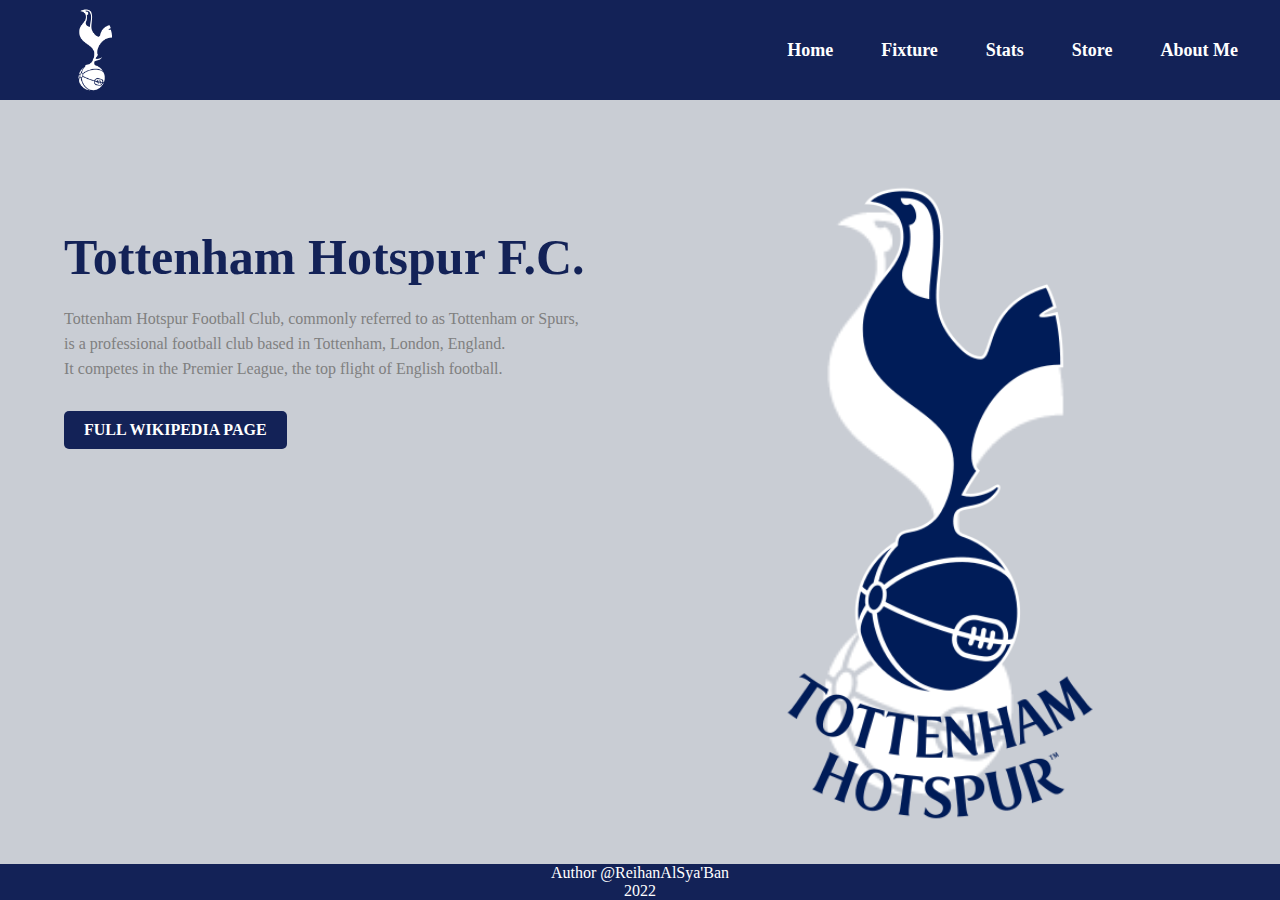
<file: index.html>
<!DOCTYPE html>
<html lang="en">
<head>
	<meta charset="UTF-8">
	<meta name="viewport" content="width=device-width, initial-scale=1.0">
	<title>Posttest 2 - saban</title>
    <link rel="stylesheet" href="style.css">
</head>
<body>
    <div class="mainpage">
        <nav class="navbar">
            <img src="logo.png" class="logo">
            <ul>
                <li><a href="index.html"><b>Home</b></a></li>
                <li><a href="#"><b>Fixture</b></a></li>
                <li><a href="#"><b>Stats</b></a></li>
                <li><a href="#"><b>Store</b></a></li>
                <li><a href="about.html"><b>About Me</b></a></li>
            </ul>
        </nav>
        <div class="content">
            <h1>Tottenham Hotspur F.C.</h1>
            <p>Tottenham Hotspur Football Club, commonly referred to as Tottenham or Spurs,</p>
            <p>is a professional football club based in Tottenham, London, England.</p>
            <p>It competes in the Premier League, the top flight of English football.</p>
        <a href="https://en.wikipedia.org/wiki/Tottenham_Hotspur_F.C." target="_blank">FULL WIKIPEDIA PAGE</a>
        </div>

        <div class="images">
            <img src="logo.png" class="white">
            <img src="logo2.png" class="blue">
        </div>
        <div class="footer">
        <footer>
            <p>Author   @ReihanAlSya'Ban</p>
            <p>2022</p>
        </footer>
        </div>
    </div>
</body>
</html>
</file>
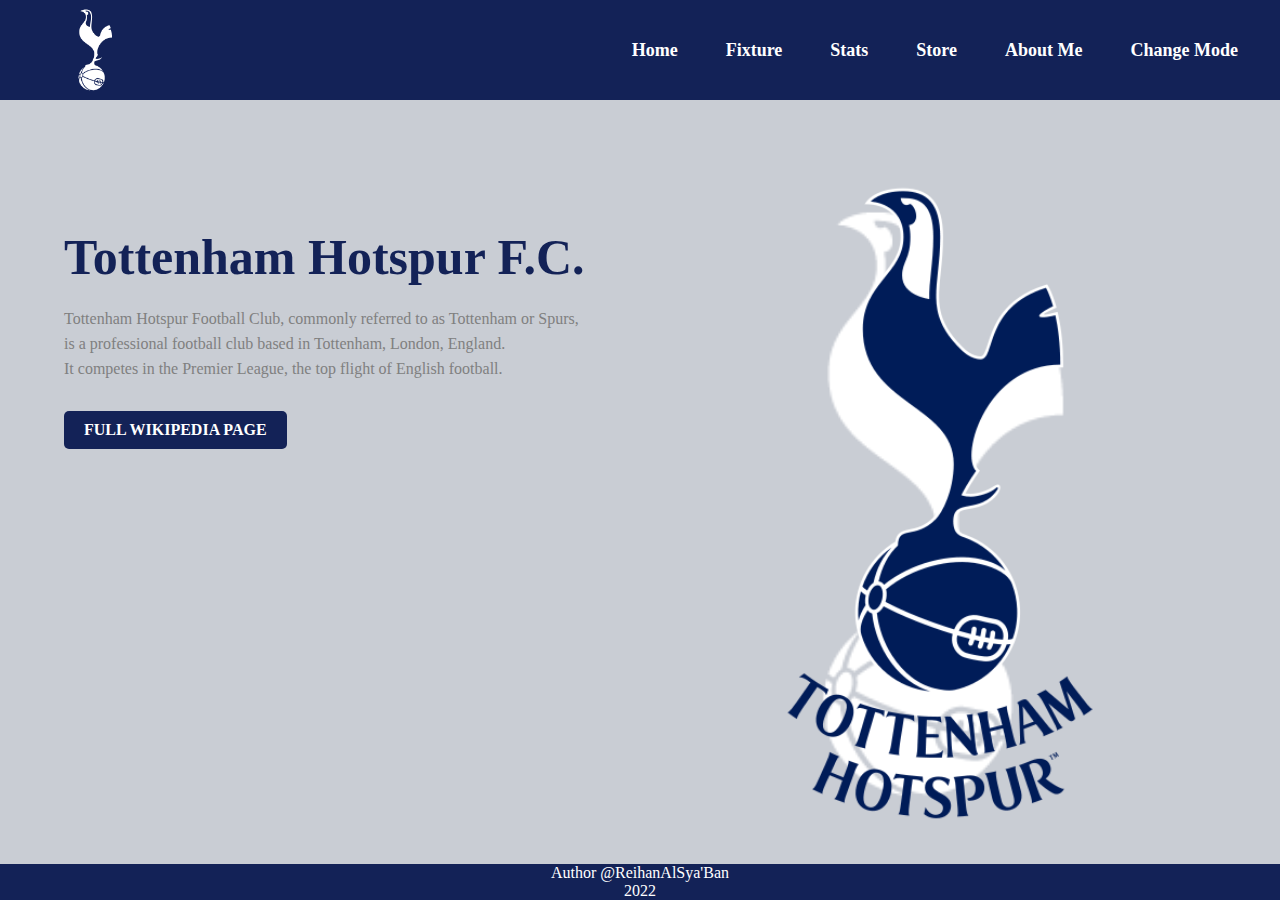
<file: posttest3/index.html>
<!DOCTYPE html>
<html lang="en" data-theme="light">
<head>
	<meta charset="UTF-8">
	<meta name="viewport" content="width=device-width, initial-scale=1.0">
	<title>Posttest 3 - saban</title>
    <link rel="stylesheet" href="style.css">
</head>
<body>
    <div class="mainpage">
        <nav class="navbar">
            <img src="logo.png" class="logo">
            <ul>
                <li><a href="index.html"><b>Home</b></a></li>
                <li><a href="#"><b>Fixture</b></a></li>
                <li><a href="#"><b>Stats</b></a></li>
                <li><a href="#"><b>Store</b></a></li>
                <li><a href="about.html"><b>About Me</b></a></li>
                <li><a id="darkmode-toggle"><b>Change Mode</b></a></li>
            </ul>
        </nav>
        <div class="content">
            <h1>Tottenham Hotspur F.C.</h1>
            <p>Tottenham Hotspur Football Club, commonly referred to as Tottenham or Spurs,</p>
            <p>is a professional football club based in Tottenham, London, England.</p>
            <p>It competes in the Premier League, the top flight of English football.</p>
            <a href="https://en.wikipedia.org/wiki/Tottenham_Hotspur_F.C." target="_blank" onclick="ppbox()">FULL WIKIPEDIA PAGE</a>
        </div>

        <div class="images">
            <img src="logo.png" class="white">
            <img src="logo2.png" class="blue">
        </div>

        <div class="footer">
            <footer>
                <p>Author   @ReihanAlSya'Ban</p>
                <p>2022</p>
            </footer>
        </div>
    </div>

    <script src="https://code.jquery.com/jquery-3.6.1.min.js" integrity="sha256-o88AwQnZB+VDvE9tvIXrMQaPlFFSUTR+nldQm1LuPXQ=" crossorigin="anonymous"></script>
    <script>
        $(document).ready(function() {
          const darkmodeToggle = document.getElementById('darkmode-toggle')
          darkmodeToggle.addEventListener('click', function() {
            const theme = $('html').attr('data-theme');
            if(theme == 'light') {
              // * CHANGE TO DARK
              $('html').css({'filter': 'invert(1)'})
              $('html').attr('data-theme', 'dark');
              $('ul').addClass('dark-mode');
            } else {
              // * CHANGE TO LIGHT
              $('html').removeAttr('style');
              $('html').attr('data-theme', 'light')
              $('ul').removeClass('dark-mode');
            }
          });
        });
    </script>
    <script>
        function ppbox(){
            alert("Anda akan melanjutkan ke Halaman Lain !!!")
        }
    </script>
</body>
</html>
</file>
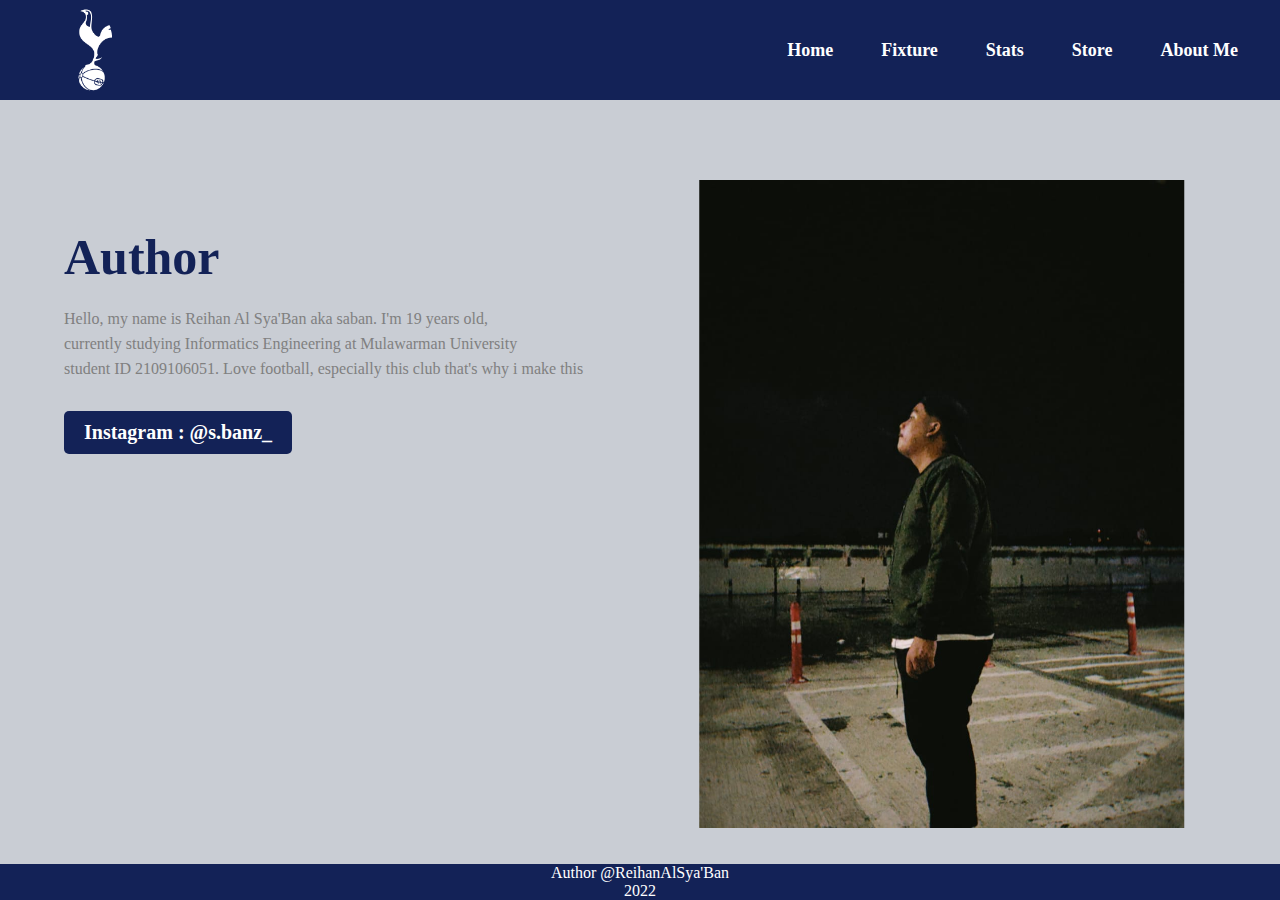
<file: about.html>
<!DOCTYPE html>
<html lang="en">
<head>
	<meta charset="UTF-8">
	<meta name="viewport" content="width=device-width, initial-scale=1.0">
	<title>Posttest 2 - saban</title>
    <link rel="stylesheet" href="style.css">
</head>
<body>
    <div class="mainpage">
        <nav class="navbar">
            <img src="logo.png" class="logo">
            <ul>
                <li><a href="index.html"><b>Home</b></a></li>
                <li><a href="#"><b>Fixture</b></a></li>
                <li><a href="#"><b>Stats</b></a></li>
                <li><a href="#"><b>Store</b></a></li>
                <li><a href="about.html"><b>About Me</b></a></li>
            </ul>
        </nav>
        <div class="content">
            <h1>Author</h1>
            <p>Hello, my name is Reihan Al Sya'Ban aka saban. I'm 19 years old, </p>
            <p>currently studying Informatics Engineering at Mulawarman University</p>
            <p>student ID 2109106051. Love football, especially this club that's why i make this</p>
            <h2><a href="https://www.instagram.com/s.banz__/" target="_blank">Instagram : @s.banz_</a></h2>
        </div>

        <div class="images">
            <img src="logo.png" class="white">
            <img src="img.jpeg" class="blue">
        </div>
        <div class="footer">
        <footer>
            <p>Author   @ReihanAlSya'Ban</p>
            <p>2022</p>
        </footer>
        </div>
    </div>
</body>
</html>
</file>
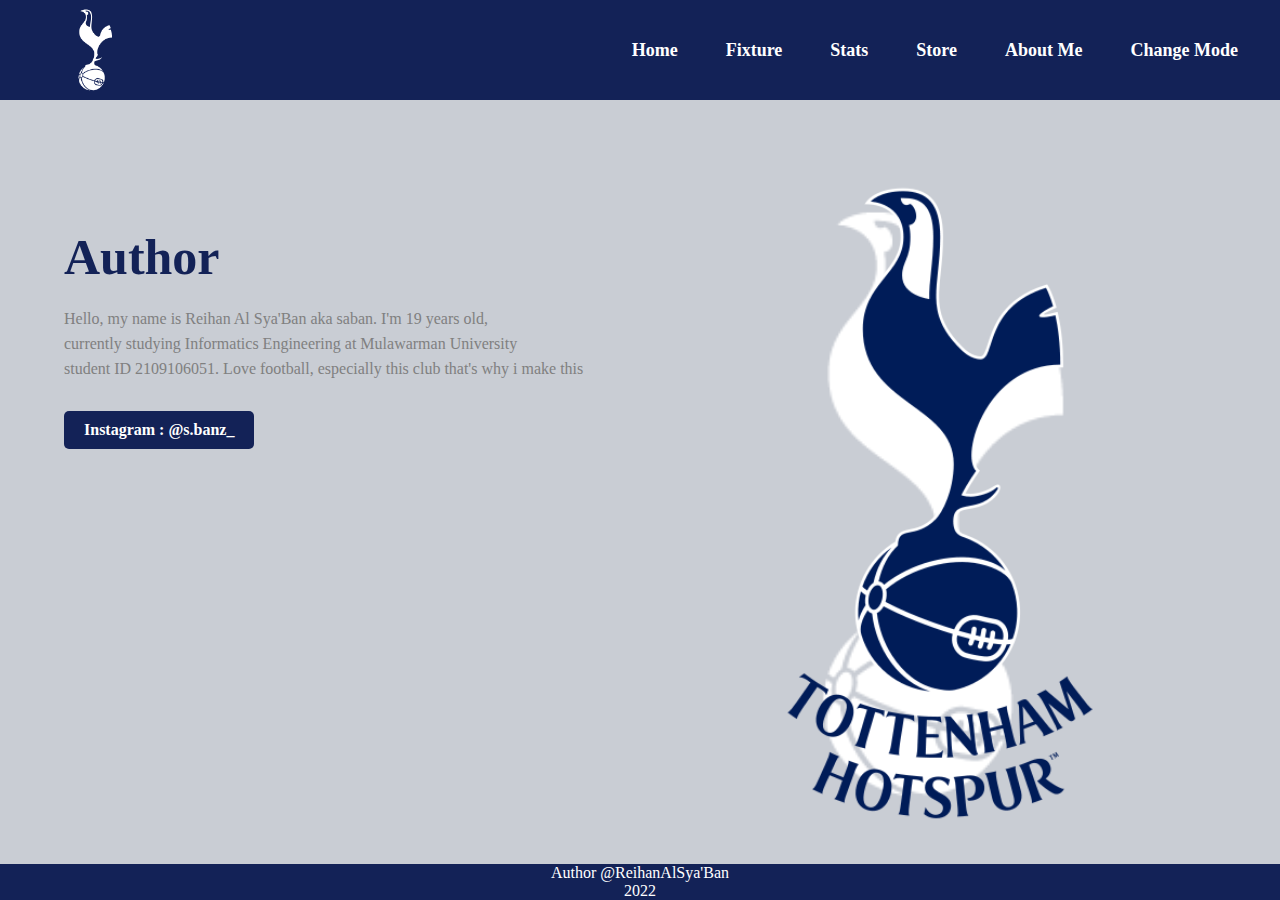
<file: posttest3/about.html>
<!DOCTYPE html>
<html lang="en" data-theme="light">
<head>
	<meta charset="UTF-8">
	<meta name="viewport" content="width=device-width, initial-scale=1.0">
	<title>Posttest 3 - saban</title>
    <link rel="stylesheet" href="style.css">
</head>
<body>
    <div class="mainpage">
        <nav class="navbar">
            <img src="logo.png" class="logo">
            <ul>
                <li><a href="index.html"><b>Home</b></a></li>
                <li><a href="#"><b>Fixture</b></a></li>
                <li><a href="#"><b>Stats</b></a></li>
                <li><a href="#"><b>Store</b></a></li>
                <li><a href="about.html"><b>About Me</b></a></li>
                <li><a id="darkmode-toggle"><b>Change Mode</b></a></li>
            </ul>
        </nav>
        <div class="content">
            <h1>Author</h1>
            <p>Hello, my name is Reihan Al Sya'Ban aka saban. I'm 19 years old, </p>
            <p>currently studying Informatics Engineering at Mulawarman University</p>
            <p>student ID 2109106051. Love football, especially this club that's why i make this</p>
            <a href="https://www.instagram.com/s.banz__/" target="_blank" onclick="ppbox()">Instagram : @s.banz_</a>
        </div>

        <div class="images">
            <img src="logo.png" class="white">
            <img src="logo2.png" class="blue">
        </div>
        <div class="footer">
            <p>Author   @ReihanAlSya'Ban</p>
            <p>2022</p>
        </div>
    </div>

    <script src="https://code.jquery.com/jquery-3.6.1.min.js" integrity="sha256-o88AwQnZB+VDvE9tvIXrMQaPlFFSUTR+nldQm1LuPXQ=" crossorigin="anonymous"></script>
    <script>
        $(document).ready(function() {
          const darkmodeToggle = document.getElementById('darkmode-toggle')
          darkmodeToggle.addEventListener('click', function() {
            const theme = $('html').attr('data-theme');
            if(theme == 'light') {
              // * CHANGE TO DARK
              $('html').css({'filter': 'invert(1)'})
              $('html').attr('data-theme', 'dark');
              $('ul').addClass('dark-mode');
            } else {
              // * CHANGE TO LIGHT
              $('html').removeAttr('style');
              $('html').attr('data-theme', 'light')
              $('ul').removeClass('dark-mode');
            }
          });
        });
    </script>
    <script>
        function ppbox(){
            alert("Anda akan melanjutkan ke Halaman Lain !!!")
        }
    </script>
</body>
</html>
</file>
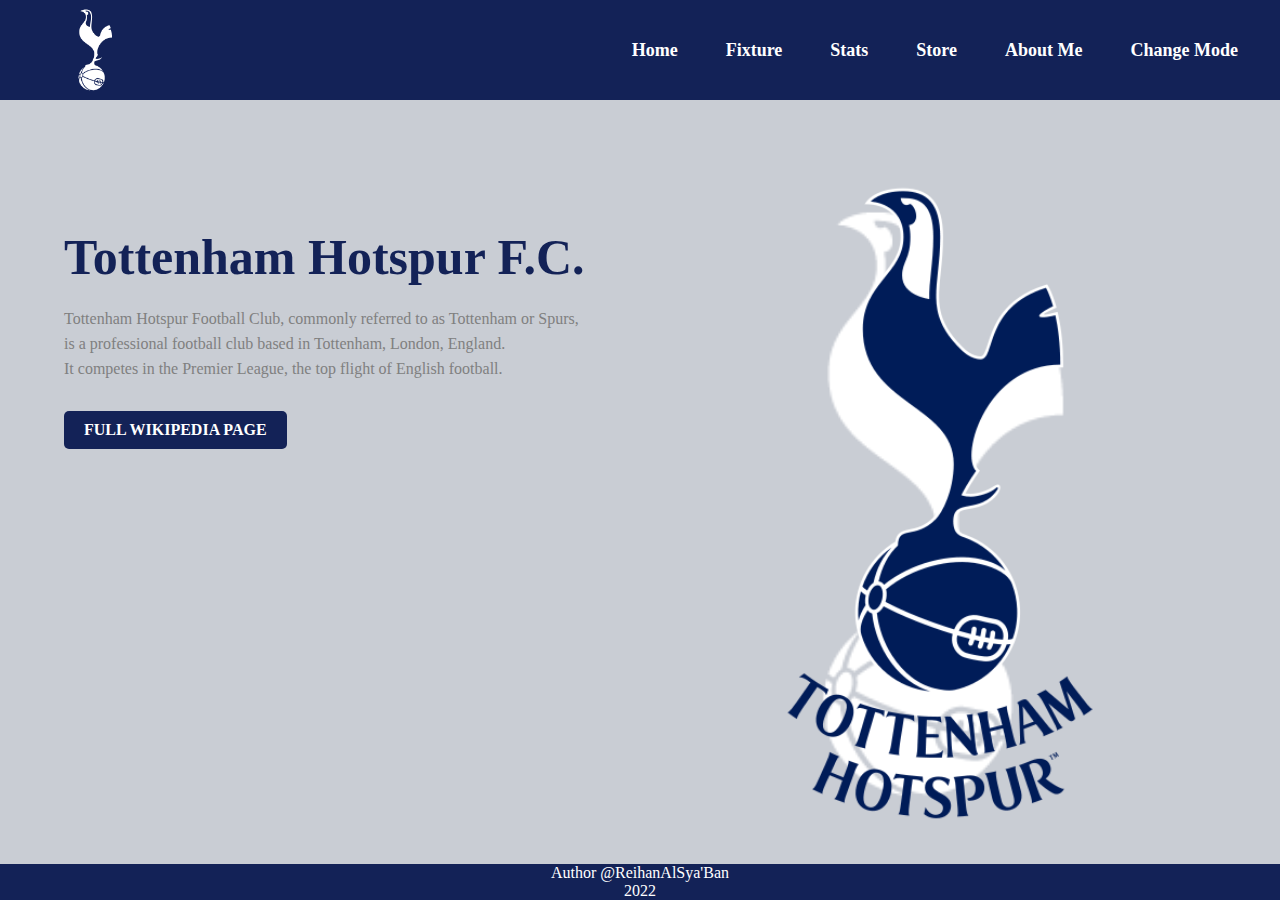
<file: posttest3/test.html>
<!DOCTYPE html>
<html lang="en" data-theme="light">
<head>
	<meta charset="UTF-8">
	<meta name="viewport" content="width=device-width, initial-scale=1.0">
	<title>Posttest 3 - saban</title>
    <link rel="stylesheet" href="style.css">
</head>
<body>
    <div class="mainpage">
        <nav class="navbar">
            <img src="logo.png" class="logo">
            <ul>
                <li><a href="index.html"><b>Home</b></a></li>
                <li><a href="#"><b>Fixture</b></a></li>
                <li><a href="#"><b>Stats</b></a></li>
                <li><a href="#"><b>Store</b></a></li>
                <li><a href="about.html"><b>About Me</b></a></li>
                <li><a id="darkmode-toggle"><b>Change Mode</b></a></li>
            </ul>
        </nav>
        <div class="content">
            <h1>Tottenham Hotspur F.C.</h1>
            <p>Tottenham Hotspur Football Club, commonly referred to as Tottenham or Spurs,</p>
            <p>is a professional football club based in Tottenham, London, England.</p>
            <p>It competes in the Premier League, the top flight of English football.</p>
            <a href="https://en.wikipedia.org/wiki/Tottenham_Hotspur_F.C." target="_blank" onclick="ppbox()">FULL WIKIPEDIA PAGE</a>
        </div>

        <div class="images">
            <img src="logo.png" class="white">
            <img src="logo2.png" class="blue">
        </div>

        <div class="footer">
            <footer>
                <p>Author   @ReihanAlSya'Ban</p>
                <p>2022</p>
            </footer>
        </div>
    </div>

    <script src="https://code.jquery.com/jquery-3.6.1.min.js" integrity="sha256-o88AwQnZB+VDvE9tvIXrMQaPlFFSUTR+nldQm1LuPXQ=" crossorigin="anonymous"></script>
    <script>
        $(document).ready(function() {
          const darkmodeToggle = document.getElementById('darkmode-toggle')
          darkmodeToggle.addEventListener('click', function() {
            const theme = $('html').attr('data-theme');
            if(theme == 'light') {
              // * CHANGE TO DARK
              $('html').css({'filter': 'invert(1)'})
              $('html').attr('data-theme', 'dark');
              $('ul').addClass('dark-mode');
            } else {
              // * CHANGE TO LIGHT
              $('html').removeAttr('style');
              $('html').attr('data-theme', 'light')
              $('ul').removeClass('dark-mode');
            }
          });
        });
    </script>
    <script>
        function ppbox(){
            alert("Anda akan melanjutkan ke Halaman Lain !!!")
        }
    </script>
    <script>
        function ppbox(){
            alert("anda sangat mengontol")
        }
    </script>
</body>
</html>
</file>
<file: style.css>
*{
    padding: 0;
    margin: 0;
}

.mainpage{
    position: relative;
    width: 100%;
    height: 100vh;
    background: #c9cdd4;
}

.navbar{
    height: 100px;
    width: 100%;
    background: #132257;
}

.logo{
    width: 90px;
    height: auto;
    padding: 5px 50px;
}

.navbar ul{
    float: right;
    margin-right: 20px;
}

.navbar ul li{
    list-style: none;
    margin: 0 10px;
    display: inline-block;
    line-height: 100px;
}

.navbar ul li a{
    text-decoration: none;
    color: white;
    padding: 6px 12px;
    font-size: 18px;
    transition: .7s;
}

.navbar ul li a.active,
.navbar ul li a:hover{
    background: #d9ed23;
    color: #132257;
    border-radius: 2px;
}

.content{
    margin-left: 5%;
    margin-top: 10%;
}

.content h1{
    font-size: 50px;
    color: #132257;
    margin-bottom: 20px;
}

.content p{
    color: grey;
    line-height: 25px;
}

.content h2{
    font-size: 20px;
    color: #132257;
}

.content a{
    background: #132257;
    padding: 10px 20px;
    text-decoration: none;
    font-weight: bold;
    color: white;
    display: inline-block;
    margin: 30px 0px;
    border-radius: 5px;
    transition: .5s;
}

.content a.active,
.content a:hover{
    background: #d9ed23;
    color: #132257;
    border-radius: 5px;
}

.images{
    width: 45%;
    height: 80%;
    position: absolute;
    bottom: 0;
    right: 50px;
}

.images img{
    height: 90%;
    position: absolute;
    left: 50%;
    bottom: 10;
    transform: translateX(-50%);
    transition: bottom 1s, left 1s;
}

.images:hover .blue{
    left: 45%;
}

.footer{
    position: fixed;
    left: 0;
    bottom: 0;
    width: 100%;
    background-color: #132257;
    color: white;
    text-align: center;
}
</file>
<file: posttest3/style.css>
*{
    padding: 0;
    margin: 0;
}

.mainpage{
    position: fixed;
    width: 100%;
    height: 100%;
    background: #c9cdd4;
}

.navbar{
    height: 100px;
    width: 100%;
    background: #132257;
}

.logo{
    width: 90px;
    height: auto;
    padding: 5px 50px;
}

.navbar ul{
    float: right;
    margin-right: 20px;
}

.navbar ul li{
    list-style: none;
    margin: 0 10px;
    display: inline-block;
    line-height: 100px;
}

.navbar ul li a{
    text-decoration: none;
    color: white;
    padding: 6px 12px;
    font-size: 18px;
    transition: .7s;
}

.navbar ul.dark-mode li a.active,
.navbar ul.dark-mode li a:hover{
    background: #c9cdd4;
    color: #132257;
    border-radius: 2px;
}

.navbar ul li a.active,
.navbar ul li a:hover{
    background: #d9ed23;
    color: #132257;
    border-radius: 2px;
}

.content{
    margin-left: 5%;
    margin-top: 10%;
}

.content h1{
    font-size: 50px;
    color: #132257;
    margin-bottom: 20px;
}

.content p{
    color: grey;
    line-height: 25px;
}

.content h2{
    font-size: 20px;
    color: #132257;
}

.content a{
    background: #132257;
    padding: 10px 20px;
    text-decoration: none;
    font-weight: bold;
    color: white;
    display: inline-block;
    margin: 30px 0px;
    border-radius: 5px;
    transition: .5s;
}

.content a.active,
.content a:hover{
    background: #d9ed23;
    color: #132257;
    border-radius: 5px;
}

.images{
    width: 45%;
    height: 80%;
    position: absolute;
    bottom: 0;
    right: 50px;
}

.images img{
    height: 90%;
    position: absolute;
    left: 50%;
    bottom: 10;
    transform: translateX(-50%);
    transition: bottom 1s, left 1s;
}

.images:hover .blue{
    left: 45%;
}

i{
    font-size: 50px;
    cursor: pointer;
    position: absolute;
    top: 50%;
    left: 50%;
    transform: translate(-50%, -50%);
}
.footer{
    position: fixed;
    left: 0;
    bottom: 0;
    width: 100%;
    background-color: #132257;
    color: white;
    text-align: center;
}
</file>
